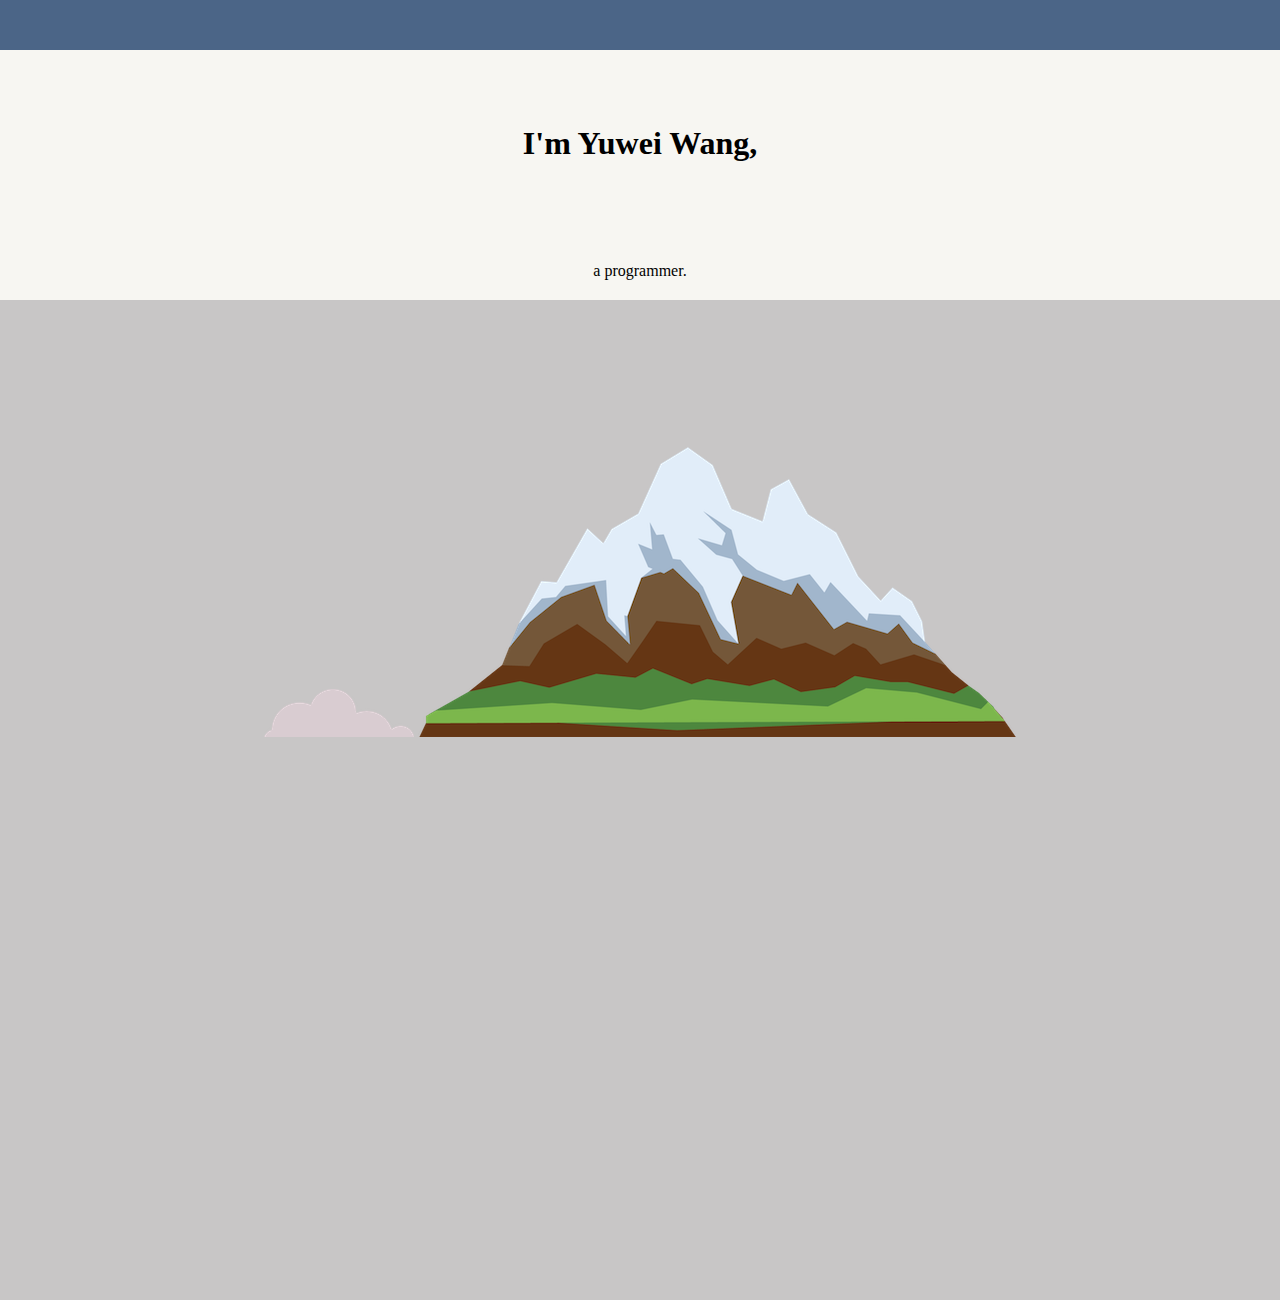
<file: my_site/index.html>
<!DOCTYPE html>
<html lang="en" dir="ltr">
  <head>
    <meta charset="utf-8">
    <title>Yuwei Wang</title>
    <link rel="stylesheet" href="css/styles.css">
    <link rel="shortcut icon" href="favicon.ico?v=2"> <!--?v=2 is used to replace the previous cache of the browser or replace the default -->
  </head>
  <body>
    <div class="top-bar">

    </div>
    <div class="top-container">
      <h1>I'm Yuwei Wang,</h1>
      <p>a programmer.</p>
      <img src="cloud.png" alt="cloud-image">
      <img src="mountain.png" alt="mountain-image">
    </div>

    <div class="middle-container">

    </div>

  </body>
</html>
</file>
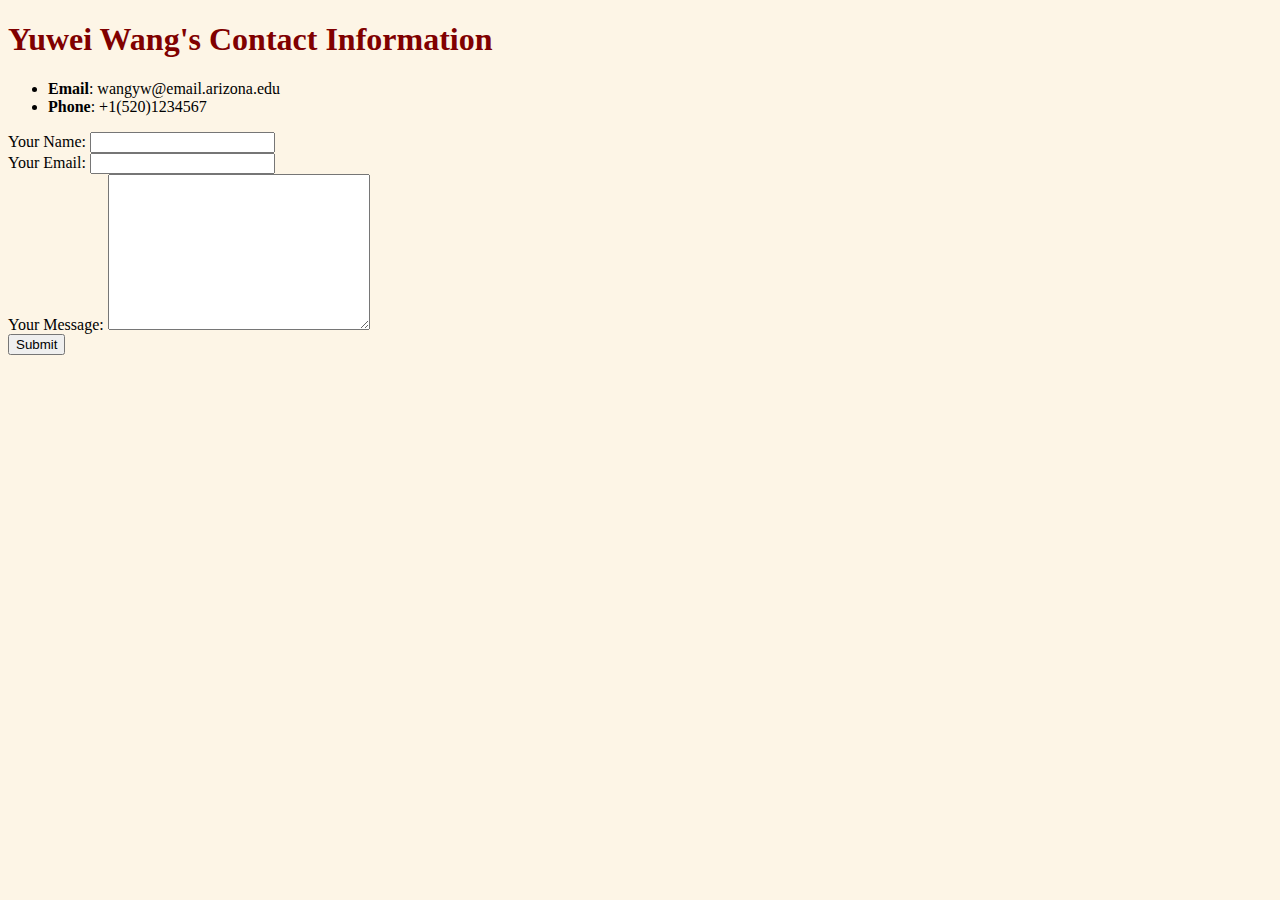
<file: contact.html>
<!DOCTYPE html>
<html lang="en" dir="ltr">

<head>
  <meta charset="utf-8">
  <title>Yuwei's Contact Information</title>
  <link rel="stylesheet" href="css/styles.css">
</head>

<body>
  <h1>Yuwei Wang's Contact Information</h1>
  <ul>
    <li><strong>Email</strong>: wangyw@email.arizona.edu</li>
    <li><strong>Phone</strong>: +1(520)1234567</li>
  </ul>

  <form action="mailto: wangyw@email.arizona.edu" method="post" enctype="text/plain">
    <label>Your Name:</label>
    <input type="text" name="" value=""><br>
    <label>Your Email: </label>
    <input type="email" name="" value=""><br>
    <label>Your Message: </label>
    <textarea name="name" rows="10" cols="30"></textarea><br>
    <input type="submit" name="submit">

  </form>

</body>

</html>
</file>
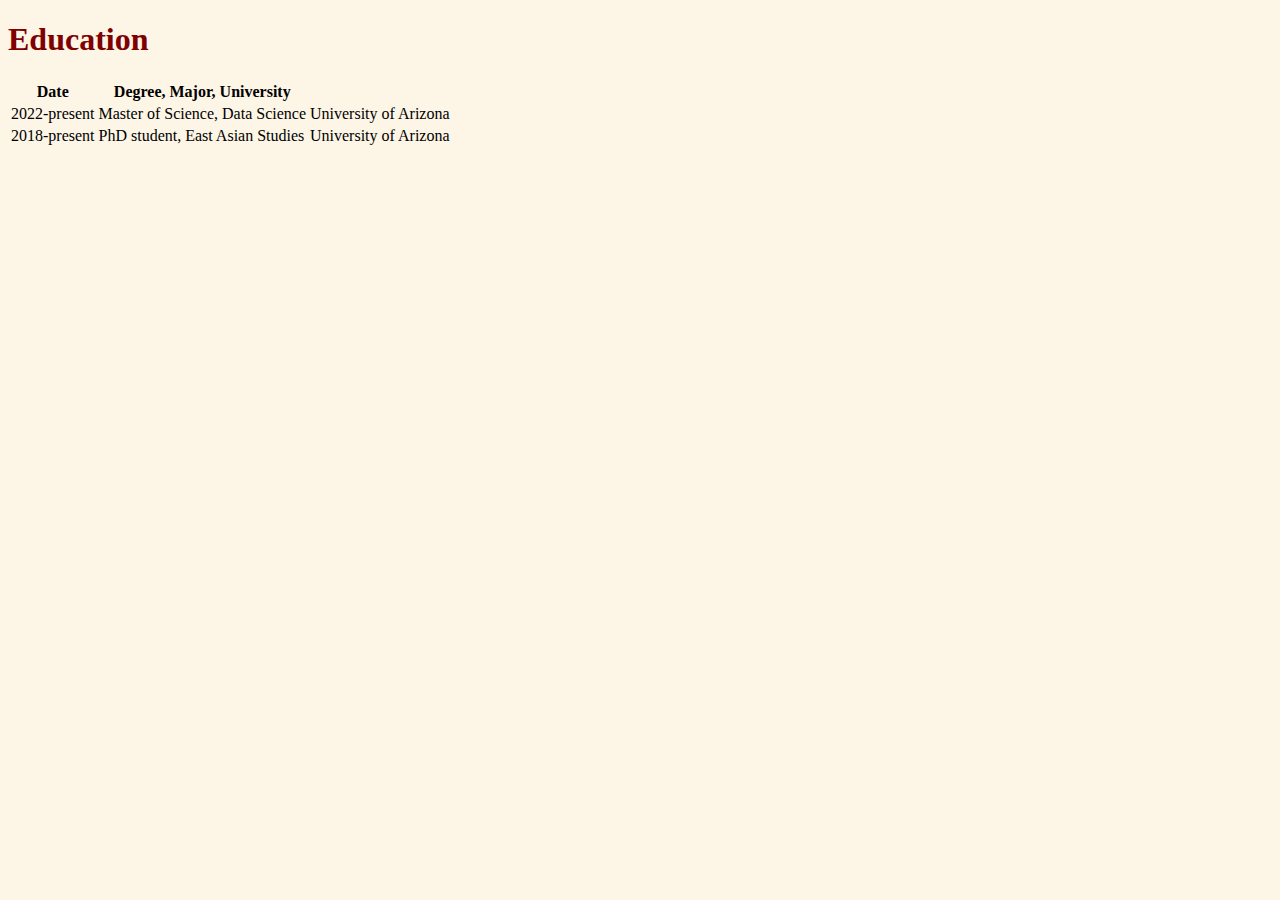
<file: education.html>
<!DOCTYPE html>
<html lang="en" dir="ltr">

<head>
  <meta charset="utf-8">
  <title>Education</title>
  <link rel="stylesheet" href="css/styles.css">
</head>

<body>
  <h1>Education</h1>
  <table>
    <thead>
      <th>Date</th>
      <th>Degree, Major, University</th>
    </thead>
    <tr>
      <td>2022-present</td>
      <td>Master of Science, Data Science</td>
      <td>University of Arizona</td>
    </tr>
    <tr>
      <td>2018-present</td>
      <td>PhD student, East Asian Studies</td>
      <td>University of Arizona</td>
    </tr>
  </table>
</body>

</html>
</file>
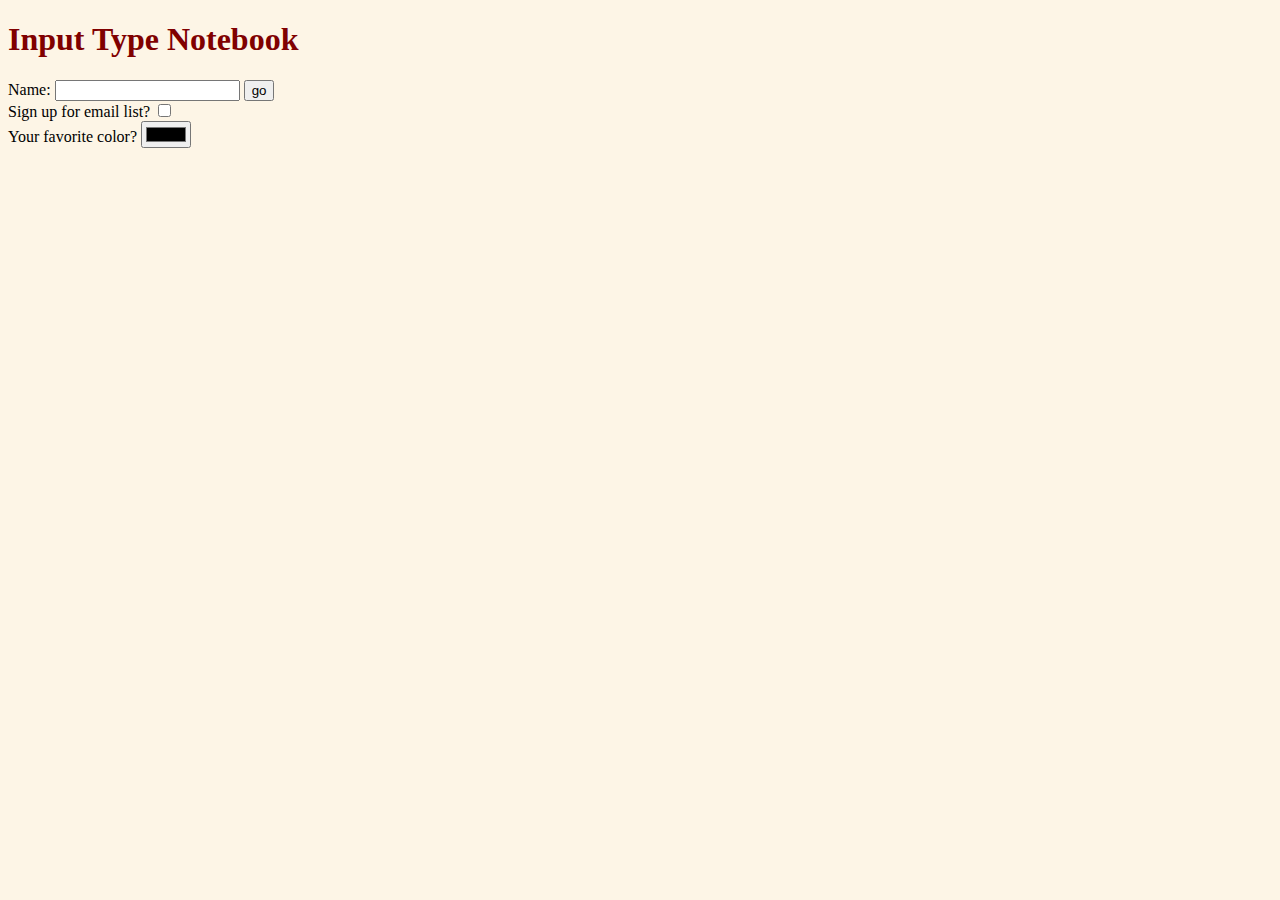
<file: input_notebook.html>
<!DOCTYPE html>
<html lang="en" dir="ltr">
  <head>
    <meta charset="utf-8">
    <title>Input Type Notebook</title>
    <link rel="stylesheet" href="css/styles.css">
  </head>
  <body>
  <h1>Input Type Notebook</h1>
    <form class="input_notebook" action="index.html" method="post">
      <label for="text">Name: </label>
      <input type="text" name="text" value="">
      <input type="button" name="go" value="go">
      <br>
      <label for="checkbox">Sign up for email list? </label>
      <input type="checkbox" name="checkbox" value="">
      <br>
      <label for="color">Your favorite color?</label>
      <input type="color" name="color" value="">
      <br>


    </form>
  </body>
</html>
</file>
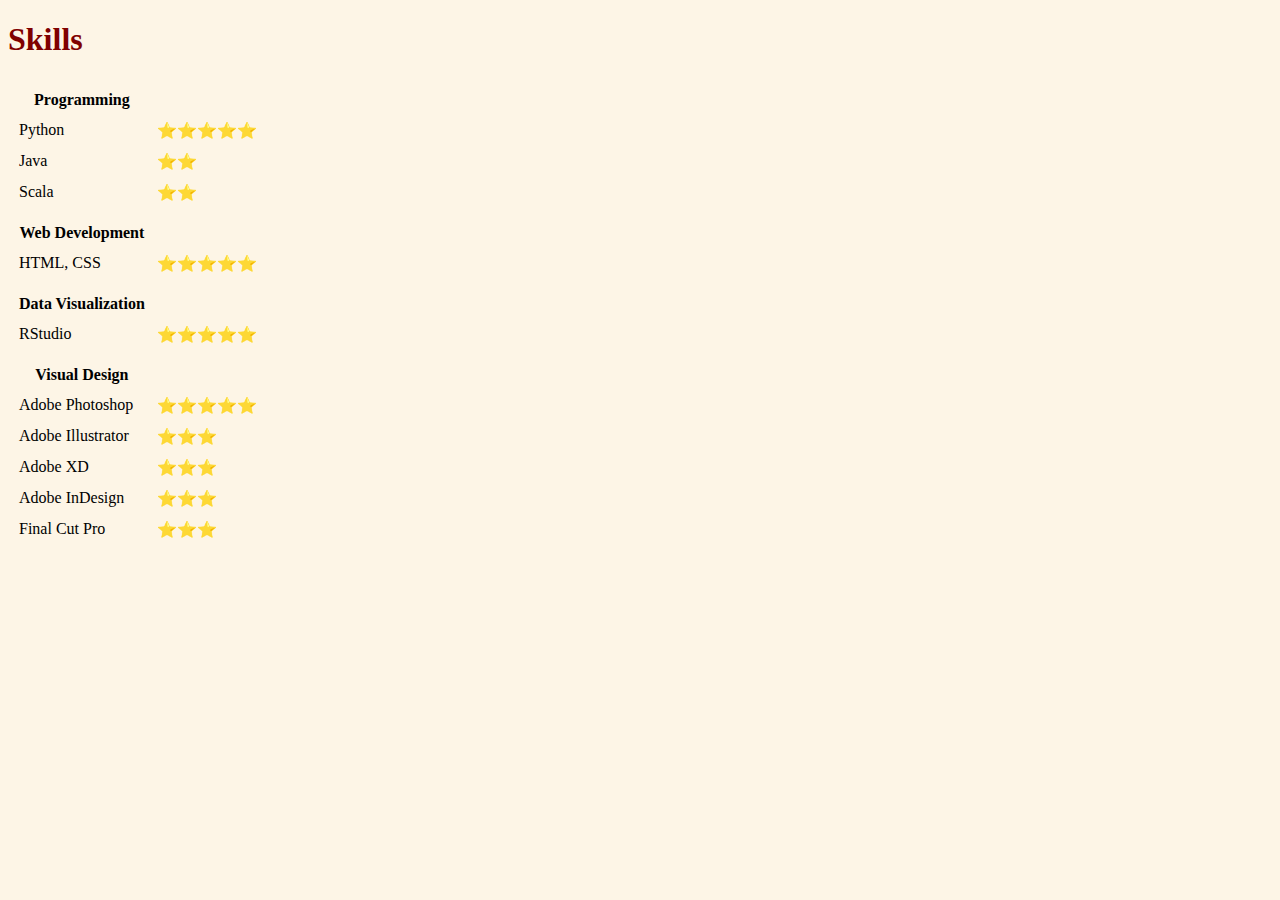
<file: skills.html>
<!DOCTYPE html>
<html lang="en" dir="ltr">

<head>
  <meta charset="utf-8">
  <title>skills</title>
  <link rel="stylesheet" href="css/styles.css">
</head>

<body>
  <h1>Skills</h1>
  <table cellspacing="10">
    <th>Programming</th>
    <tr>
      <td>Python</td>
      <td>⭐️⭐️⭐️⭐️⭐️</td>
    </tr>
    <tr>
      <td>Java</td>
      <td>⭐️⭐️</td>
    </tr>
    <tr>
      <td>Scala</td>
      <td>⭐️⭐️</td>
    </tr>

    <tr></tr>

    <th>Web Development</th>
    <tr>
      <td>HTML, CSS</td>
      <td>⭐️⭐️⭐️⭐️⭐️</td>
    </tr>

    <tr></tr>

    <th>Data Visualization</th>
    <tr>
      <td>RStudio</td>
      <td>⭐️⭐️⭐️⭐️⭐️</td>
    </tr>

    <tr></tr>

    <th>Visual Design</th>
    <tr>
      <td>Adobe Photoshop</td>
      <td>⭐️⭐️⭐️⭐️⭐️</td>
    </tr>
    <tr>
      <td>Adobe Illustrator</td>
      <td>⭐️⭐️⭐️</td>
    </tr>
    <tr>
      <td>Adobe XD</td>
      <td>⭐️⭐️⭐️</td>
    </tr>
    <tr>
      <td>Adobe InDesign</td>
      <td>⭐️⭐️⭐️</td>
    </tr>
    <tr>
      <td>Final Cut Pro</td>
      <td>⭐️⭐️⭐️</td>
    </tr>
  </table>
</body>

</html>
</file>
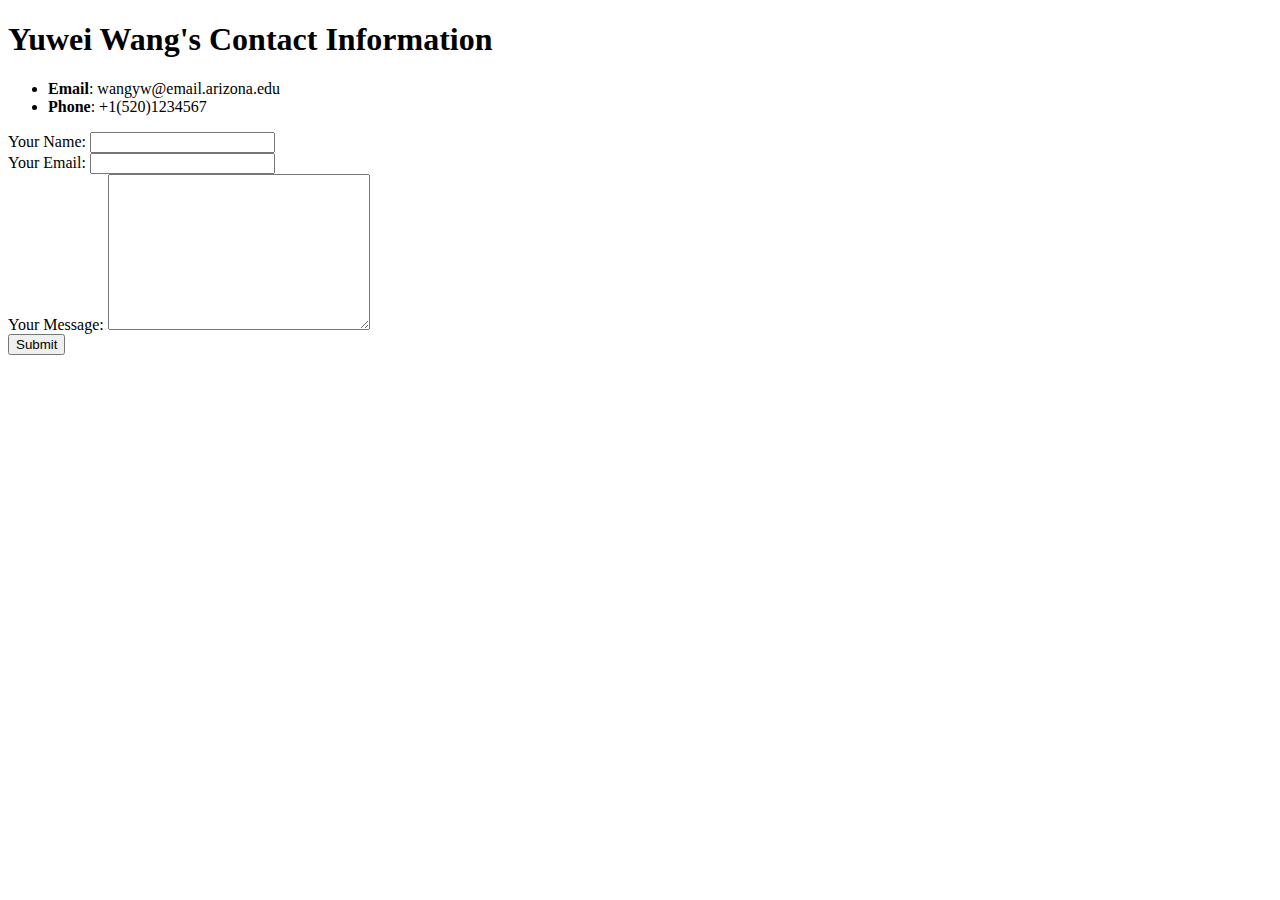
<file: html-personalSite/contact.html>
<!DOCTYPE html>
<html lang="en" dir="ltr">

<head>
  <meta charset="utf-8">
  <title>Yuwei's Contact Information</title>
</head>

<body>
  <h1>Yuwei Wang's Contact Information</h1>
  <ul>
    <li><strong>Email</strong>: wangyw@email.arizona.edu</li>
    <li><strong>Phone</strong>: +1(520)1234567</li>
  </ul>

  <form action="mailto: wangyw@email.arizona.edu" method="post" enctype="text/plain">
    <label>Your Name:</label>
    <input type="text" name="" value=""><br>
    <label>Your Email: </label>
    <input type="email" name="" value=""><br>
    <label>Your Message: </label>
    <textarea name="name" rows="10" cols="30"></textarea><br>
    <input type="submit" name="submit">

  </form>

</body>

</html>
</file>
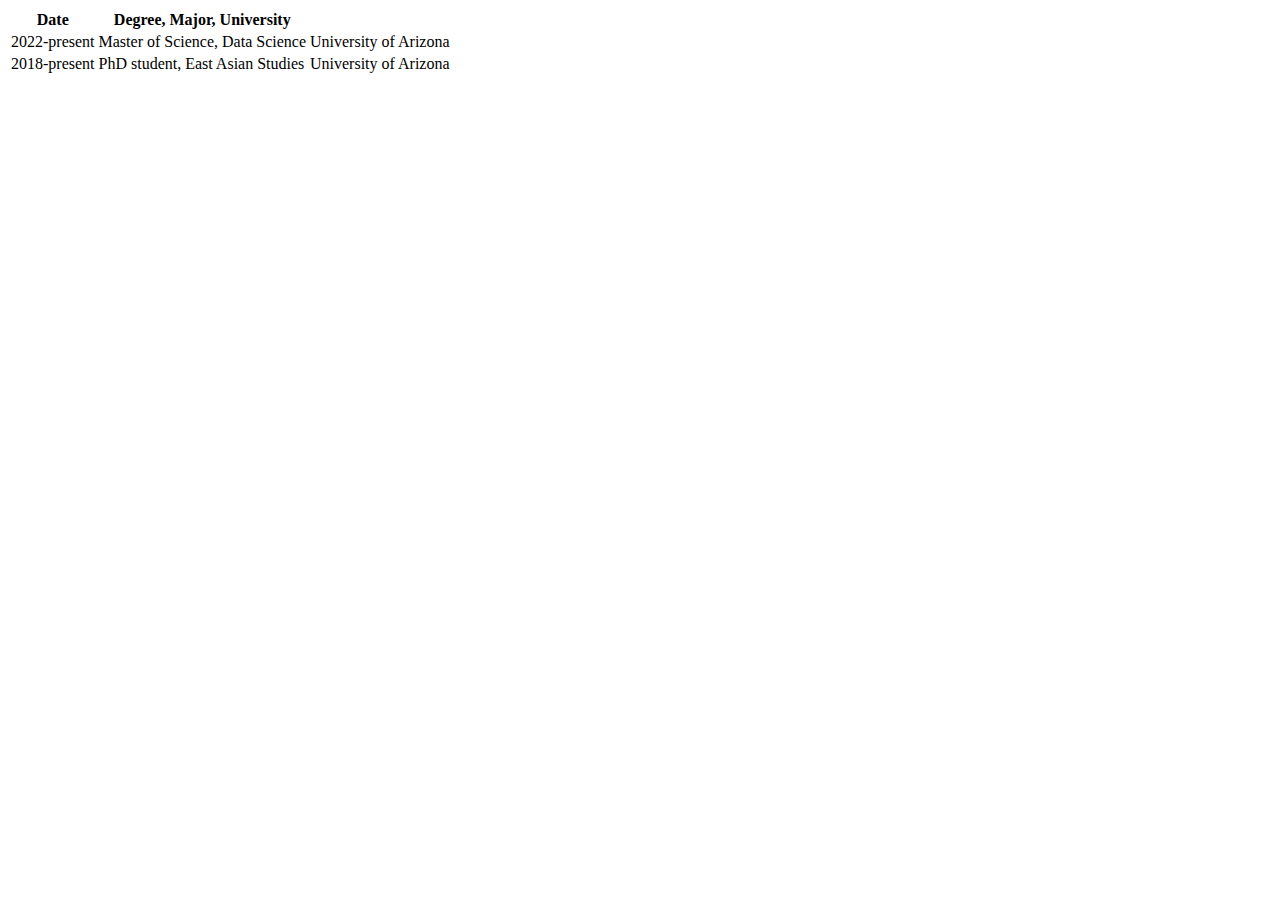
<file: html-personalSite/education.html>
<!DOCTYPE html>
<html lang="en" dir="ltr">

<head>
  <meta charset="utf-8">
  <title>Education</title>
</head>

<body>
  <table>
    <thead>
      <th>Date</th>
      <th>Degree, Major, University</th>
    </thead>
    <tr>
      <td>2022-present</td>
      <td>Master of Science, Data Science</td>
      <td>University of Arizona</td>
    </tr>
    <tr>
      <td>2018-present</td>
      <td>PhD student, East Asian Studies</td>
      <td>University of Arizona</td>
    </tr>
  </table>
</body>

</html>
</file>
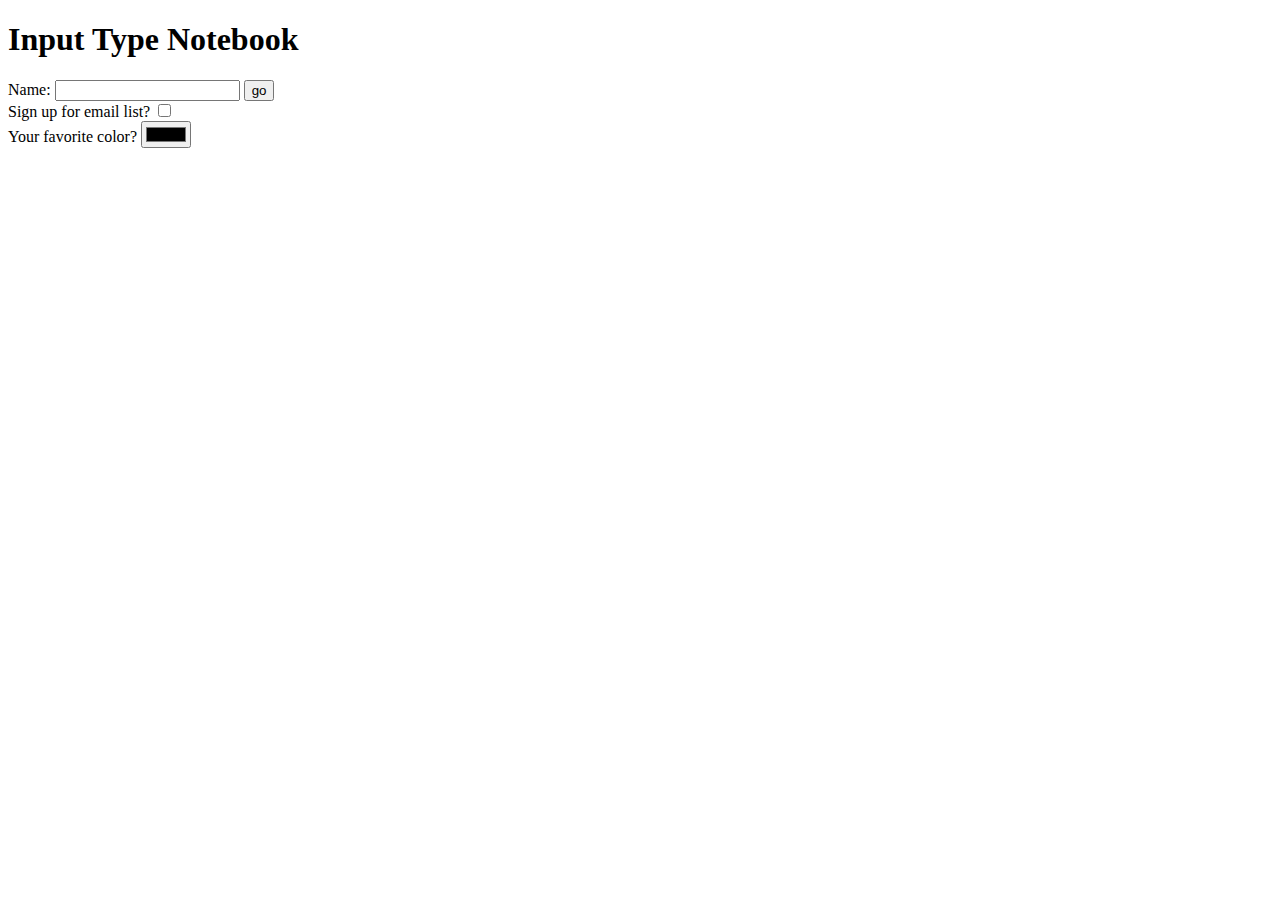
<file: html-personalSite/input_notebook.html>
<!DOCTYPE html>
<html lang="en" dir="ltr">
  <head>
    <meta charset="utf-8">
    <title>Input Type Notebook</title>
  </head>
  <body>
  <h1>Input Type Notebook</h1>
    <form class="input_notebook" action="index.html" method="post">
      <label for="text">Name: </label>
      <input type="text" name="text" value="">
      <input type="button" name="go" value="go">
      <br>
      <label for="checkbox">Sign up for email list? </label>
      <input type="checkbox" name="checkbox" value="">
      <br>
      <label for="color">Your favorite color?</label>
      <input type="color" name="color" value="">
      <br>


    </form>
  </body>
</html>
</file>
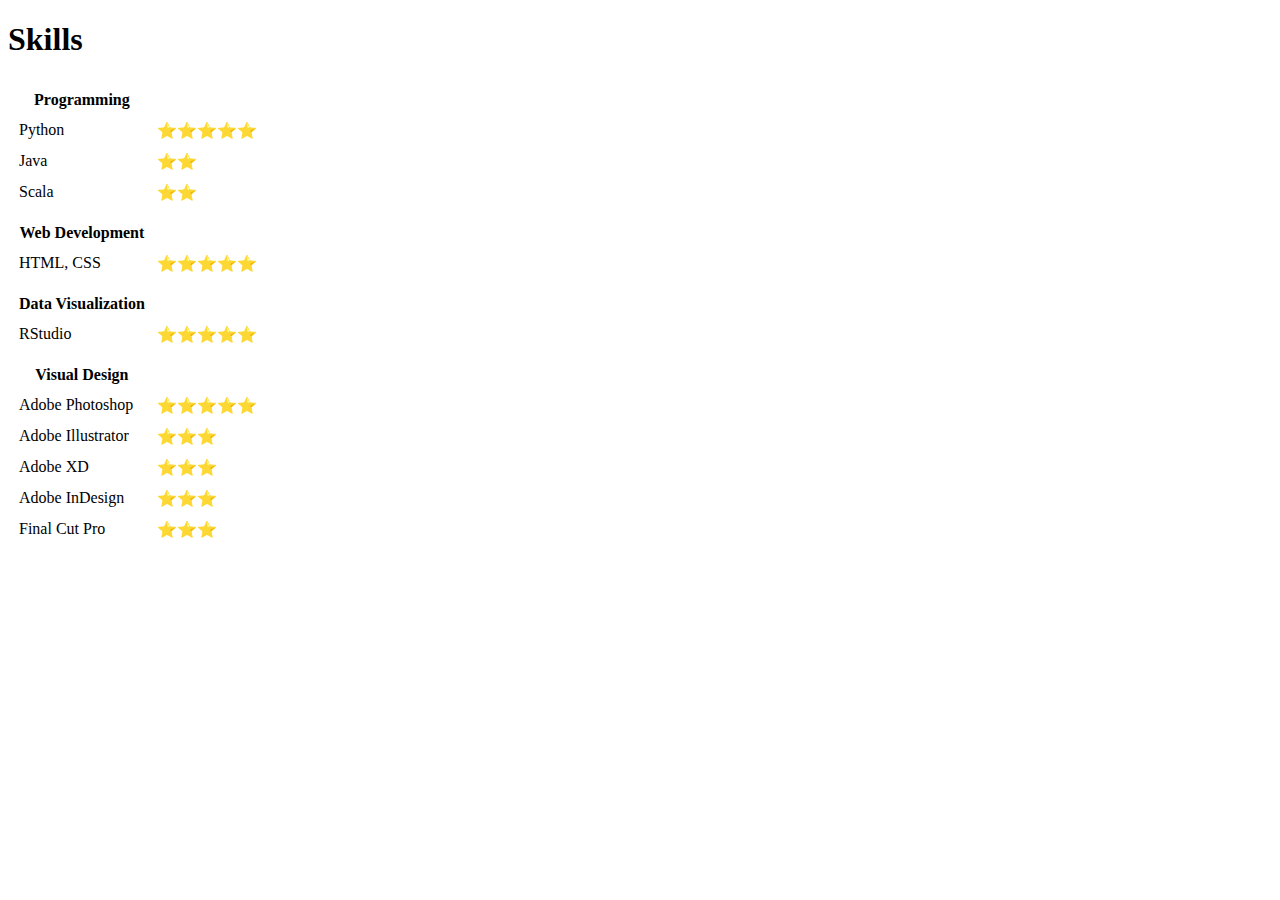
<file: html-personalSite/skills.html>
<!DOCTYPE html>
<html lang="en" dir="ltr">

<head>
  <meta charset="utf-8">
  <title>skills</title>
</head>

<body>
  <h1>Skills</h1>
  <table cellspacing="10">
    <th>Programming</th>
    <tr>
      <td>Python</td>
      <td>⭐️⭐️⭐️⭐️⭐️</td>
    </tr>
    <tr>
      <td>Java</td>
      <td>⭐️⭐️</td>
    </tr>
    <tr>
      <td>Scala</td>
      <td>⭐️⭐️</td>
    </tr>

    <tr></tr>

    <th>Web Development</th>
    <tr>
      <td>HTML, CSS</td>
      <td>⭐️⭐️⭐️⭐️⭐️</td>
    </tr>

    <tr></tr>

    <th>Data Visualization</th>
    <tr>
      <td>RStudio</td>
      <td>⭐️⭐️⭐️⭐️⭐️</td>
    </tr>

    <tr></tr>

    <th>Visual Design</th>
    <tr>
      <td>Adobe Photoshop</td>
      <td>⭐️⭐️⭐️⭐️⭐️</td>
    </tr>
    <tr>
      <td>Adobe Illustrator</td>
      <td>⭐️⭐️⭐️</td>
    </tr>
    <tr>
      <td>Adobe XD</td>
      <td>⭐️⭐️⭐️</td>
    </tr>
    <tr>
      <td>Adobe InDesign</td>
      <td>⭐️⭐️⭐️</td>
    </tr>
    <tr>
      <td>Final Cut Pro</td>
      <td>⭐️⭐️⭐️</td>
    </tr>
  </table>
</body>

</html>
</file>
<file: my_site/css/styles.css>
body {
  margin: 0;
  text-align: center;
}

h1 {
    padding: 100px;
    width: 20%;
    margin: 50px auto 0 auto;
    padding-top:75px;
}
p{
  margin: 0;
  padding:0px 100px 100px;
}

.top-bar {
  background-color: #4B6587;
  height:50px;
  width: 100%;
  top: 0;
  position:fixed
}

.top-container {
  background-color: #F7F6F2;
  height: 250px;
}

.middle-container {
  background-color: #C8C6C6;
  height: 1000px;
  width: 100%;
}
</file>
<file: css/styles.css>
body {
    background-color: oldlace;
  }

hr {
      border-style: dotted none none;
      border-color: coral;
      border-width: 5px;
      width: 5%;
    }

h1 {
  color: #800000
}
</file>
